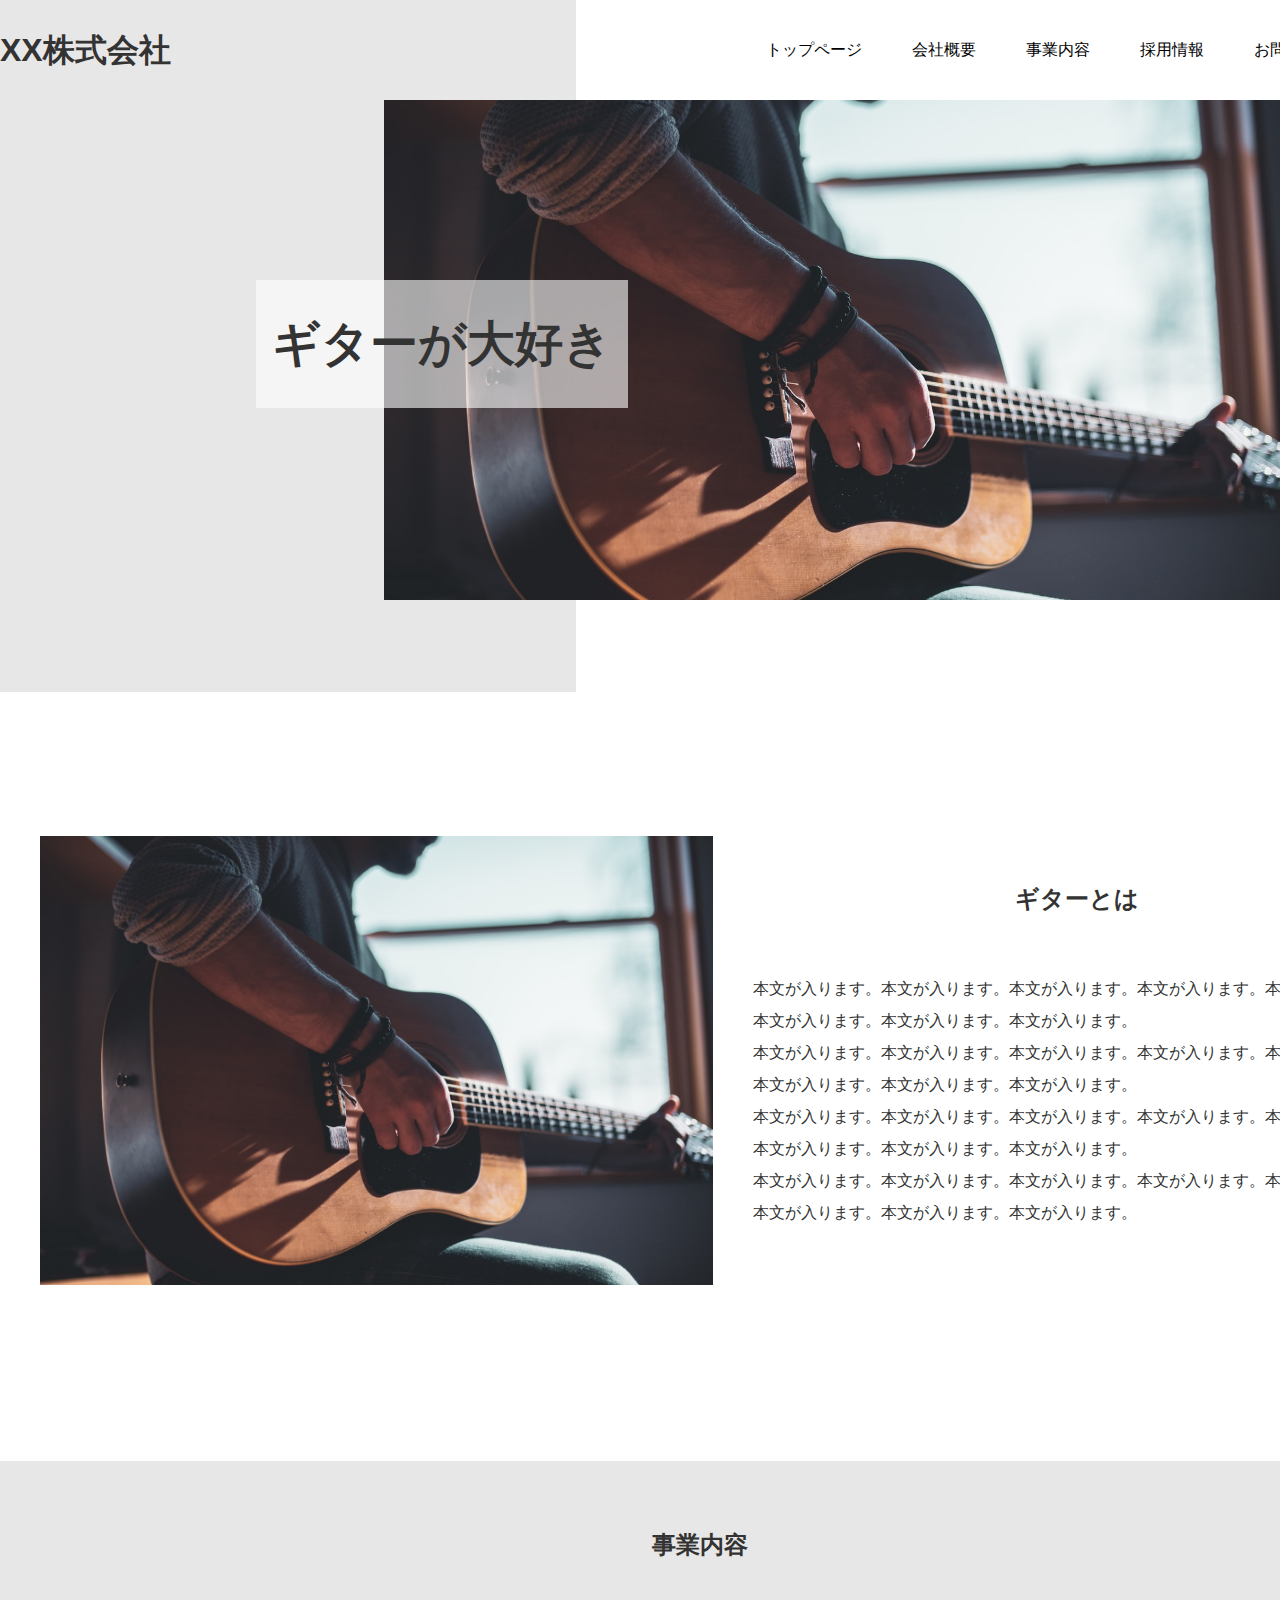
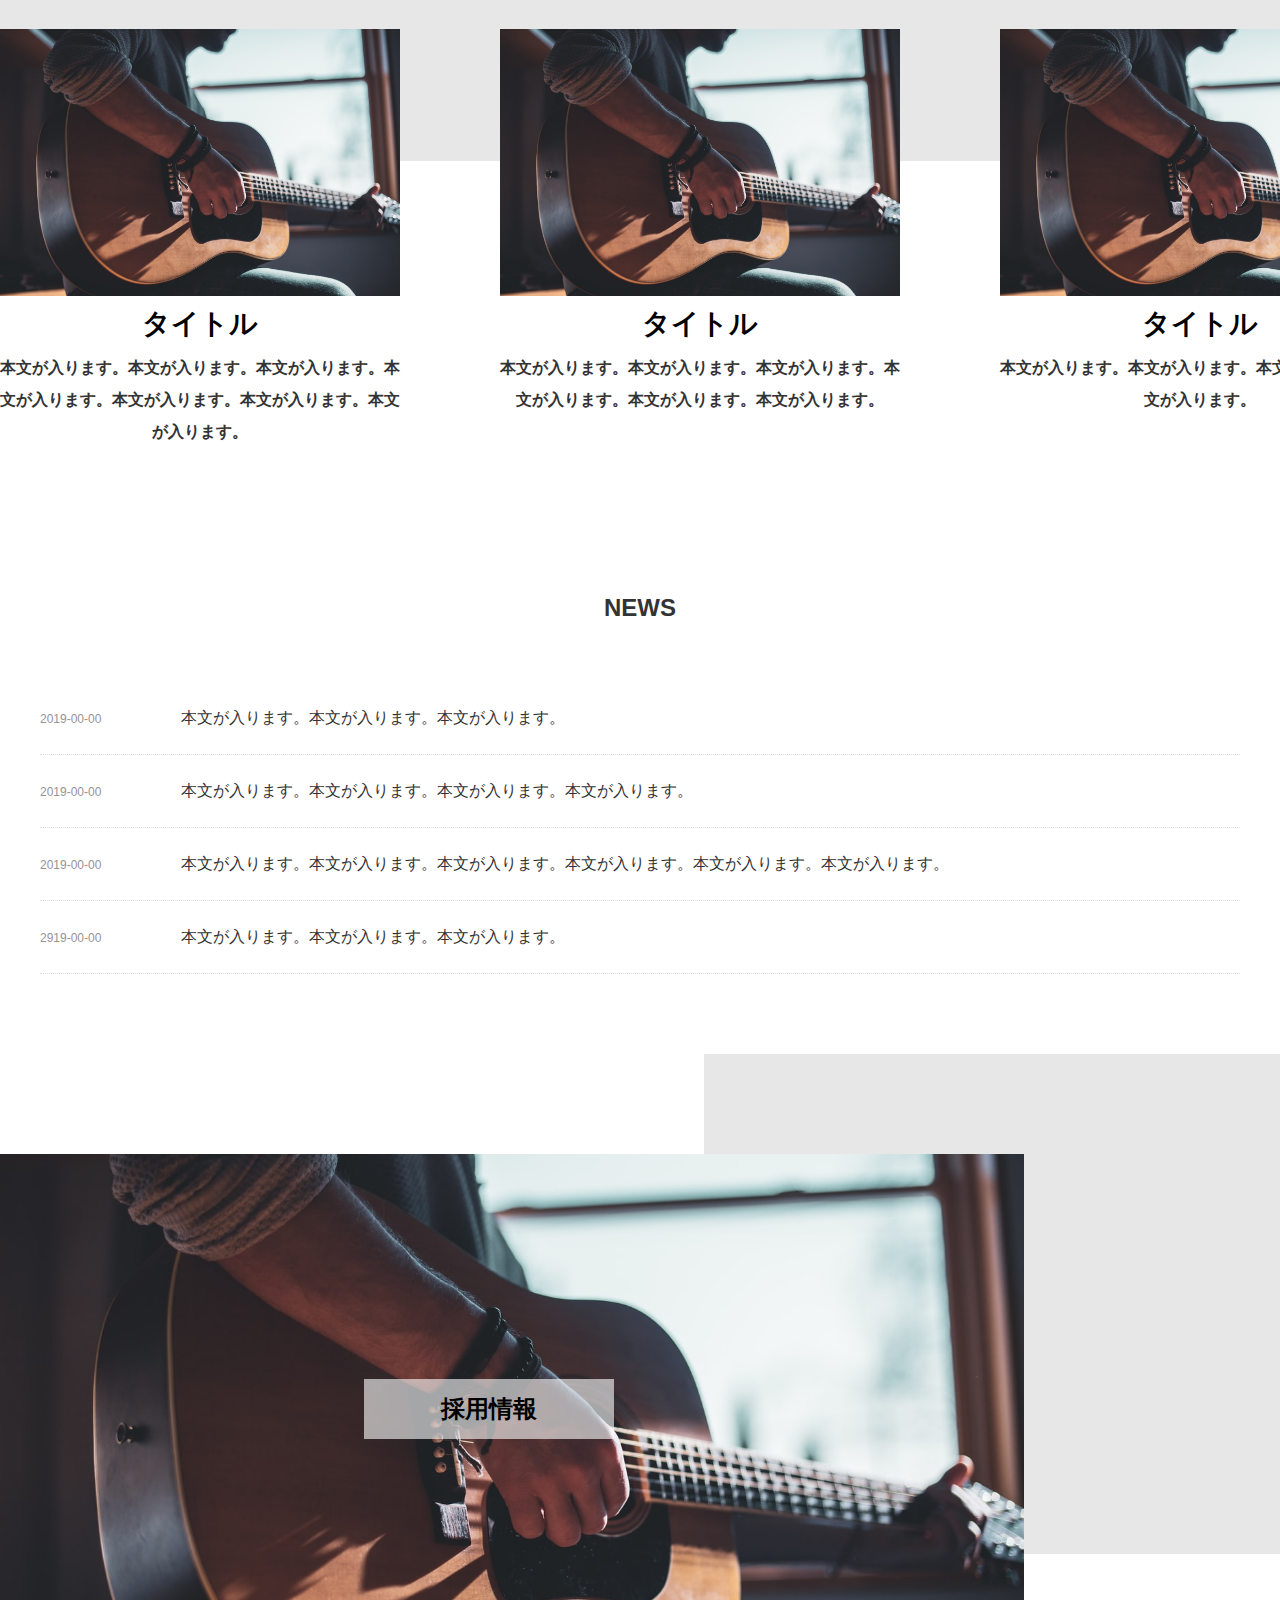
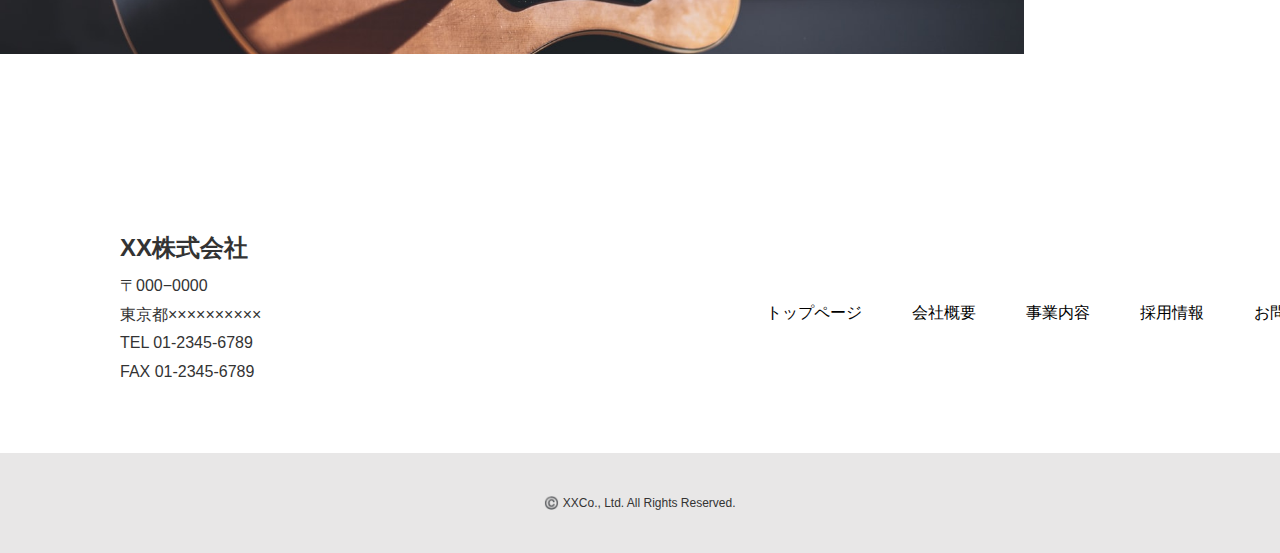
<file: index2.html>
<!DOCTYPE html>
<html lang="ja">
<head>
 <meta charset="UTF-8">
 <title>practice</title>
 <link rel="stylesheet" href="style2.css">
</head>
<body>
  <header class="header">
    <div class="content-wrapper header-nav">
        <h1>XX株式会社</h1>
        <nav>
            <ul>
                <li><a href="#">トップページ</a></li>
                <li><a href="#">会社概要</a></li>
                <li><a href="#">事業内容</a></li>
                <li><a href="#">採用情報</a></li>
                <li><a href="#">お問い合わせ</a></li>
            </ul>
        </nav>
    </div>
  </header>
  <section class="mainvisual">
    <img src="images/guitar.jpeg" alt="guitar">
    <h2>ギターが大好き</h2>
    <div class="bg1"></div>
  </section>
 <main>
   <section class="greeting">
      <div class="content-wrapper">
        <div class="contents">
          <figure><img src="images/guitar.jpeg" alt=""></figure>
          <div class="content">
            <h2>ギターとは</h2>
            <p>本文が入ります。本文が入ります。本文が入ります。本文が入ります。本文が入ります。本文が入ります。本文が入ります。本文が入ります。<br>
              本文が入ります。本文が入ります。本文が入ります。本文が入ります。本文が入ります。本文が入ります。本文が入ります。本文が入ります。<br>
              本文が入ります。本文が入ります。本文が入ります。本文が入ります。本文が入ります。本文が入ります。本文が入ります。本文が入ります。<br>
              本文が入ります。本文が入ります。本文が入ります。本文が入ります。本文が入ります。本文が入ります。本文が入ります。本文が入ります。</p>
            </p>
            </div>
           </div>
         </div>
      </div>
    </section>
 <section class="work">
   <div class="content-wrapper">
     <h2>事業内容<h2>
       <ul>
         <li>
           <a href="#">
             <figure>
               <img src="images/guitar.jpeg">
             </figure><h3>タイトル</h3>
             <p>本文が入ります。本文が入ります。本文が入ります。本文が入ります。本文が入ります。本文が入ります。本文が入ります。</p>
           </a>
         </li>

         <li>
           <a href="#">
             <figure>
               <img src="images/guitar.jpeg">
             </figure>
             <h3>タイトル</h3>
             <p>本文が入ります。本文が入ります。本文が入ります。本文が入ります。本文が入ります。本文が入ります。</p>
           </a>
         </li>

         <li>
           <a href="#">
             <figure>
               <img src="images/guitar.jpeg">
             </figure>
             <h3>タイトル</h3>
             <p>本文が入ります。本文が入ります。本文が入ります。本文が入ります。</p>
           </a>
         </li>
    </ul>
   </div>
 </section>
 <section class="news">
   <div class="content-wrapper">
     <h2>NEWS</h2>
     <ul>
      <li><a href="#"><time>2019-00-00</time>本文が入ります。本文が入ります。本文が入ります。</a></li>
      <li><a href="#"><time>2019-00-00</time>本文が入ります。本文が入ります。本文が入ります。本文が入ります。</a></li>
      <li><a href="#"><time>2019-00-00</time>本文が入ります。本文が入ります。本文が入ります。本文が入ります。本文が入ります。本文が入ります。</a></li>
      <li><a href="#"><time>2919-00-00</time>本文が入ります。本文が入ります。本文が入ります。</a></li>
    </ul>

   </div>
 </section>
 <section class="recruit">
    <div class="recruit-img"><img src="images/guitar.jpeg" alt="guitar">
    <h2><a href="#">採用情報</a></h2>
    <div class="bg2"></div>
 </section>
 </main>
 <footer class="footer">
   <div class="content-wrapper">
     <div class="address">
         <h2>XX株式会社</h2>
         <p>〒000−0000 <br>
            東京都×××××××××× <br>
            TEL 01-2345-6789 <br>
            FAX 01-2345-6789
        </p>
     </div>
     <ul>
       <li><a href="#">トップページ</a></li>
       <li><a href="#">会社概要</a></li>
       <li><a href="#">事業内容</a></li>
       <li><a href="#">採用情報</a></li>
       <li><a href="#">お問い合わせ</a></li>
   </ul>
   </div>
   <div class="copylight">
  <p>©️ XXCo., Ltd. All Rights Reserved.</p>
  </div>
 </footer>
</body>
</html>
</file>
<file: style2.css>
x`@charset "UTF-8";

/*========= base ===========*/

html {
  margin: 0;
  padding:0;
}

body {
  margin: 0;
  padding: 0;
  font-family: "Yu Gothic", "游ゴシック", YuGothic, "游ゴシック体", sans-serif;
  font-weight: 500;
  color: #333;
  line-height: 2.0;
}

h2,h3,h4,h5 {
  margin: 0;
  padding: 0;
}

img {
  width: 100%;
  vertical-align: bottom;
}

ul,li,dl,dt,dd {
  margin:0;
  padding:0;
  list-style: none;
}

p {
  margin: 0 0 1em 0;
}

a {
  text-decoration: none;
  color: #000;
}
a:hover {
  transition: .3s;
  opacity: 0.6;
}

section {
  margin-bottom: 120px;
}

.content-wrapper {
   width: 1400px;
   margin: 0 auto;
 }

 /*========= header ===========*/

 .header {
    width: 100%;
 }

  .header-nav {
    height: 100px;
    display: flex;
    justify-content: space-between;
    align-items: center;
 }


 .header nav ul {
    display: flex;
    justify-content: space-between;
    align-items: center;
 }

 .header nav ul li {
    margin-right: 50px;
 }

 .mainvisual {
   position: relative;
   height: 600px;
}

.mainvisual img {
   width: 70%;
   height: 500px;
   object-fit: cover;
   margin-left: 30%;
}

.mainvisual h2 {
   position: absolute;
   top: 30%;
   left: 20%;
   background: rgba(255, 255, 255, 0.6);
   font-size: 3rem;
   padding: 1rem;
}

.bg1 {
   background: #e8e7e7;
   height: 700px;
   width: 45%;
   position: absolute;
   top: -18%;
   left: 0;
   z-index: -1;
}

.greeting h2 {
 margin-bottom: 50px;
 text-align: center;
}

.greeting .contents {
 display: flex;
 width: 100%;
 justify-content: space-between;
 margin: 0 auto;
 align-items: center;
}

.greeting .contents figure {
 width: 50%;
}

.greeting .content {
 width: 48%;
}

.work {
  width: 100%;
  padding-top: 40px;
  position: relative;
}

.work::before {
  content: '';
  background: #e8e7e7;
  position:absolute;
  width:100%;
  height: 300px;
  z-index: -1;
}

.work h2 {
  margin-top:60px;
  margin-bottom: 60px;
  text-align: center;
}

.work ul {
  display: flex;
  justify-content: space-between;
  width: 1400px;
  margin: 0 auto;
}

.work ul li {
  width: 400px;
}

.work ul  li figure{
  margin: 0;
}

.work ul li p {
  font-size: 1rem;
  color: #333333;
}

.news .content-wrapper{
  width: 1200px;
  margin: 0 auto;
  margin-bottom: 180px;
}

.news h2 {
  margin-bottom: 50px;
  text-align: center;
}

.news li {
  border-bottom: dotted 1px #dedede;
  padding-top: 20px;
  padding-bottom: 20px;
}

.news li a {
  color:#333333;
}

.news li a:hover{
  opacity: 0.6;
}

.news li time {
  font-size: 0.75em;
  color: #949494;
  padding-right: 0px;
  margin-right: 80px;
}

.recruit {
  position: relative;
}

.recruit-img img {
  width: 80%;
  height:500px;
  margin-right:20%;
  object-fit: cover;
}

.recruit-img::after {
  content: "";
  position: relative;
  width: 80%;
  height: 100%;
  top:0;
  left: 0;
  background-color: rgba(0,0,0,0.4);
}

.recruit h2 a{
  position: absolute;
  top: 45%;
  right: 52%;
  width: 250px;
  height: 60px;
  background-color: rgba(255,255,255,0.6);
  line-height: 60px;
  text-align: center;
}

.bg2 {
  position: absolute;
  background: #e8e7e7;
  height: 500px;
  width: 45%;
  top: -20%;
  right: 0;
  z-index: -1;
}

footer .content-wrapper {
   display: flex;
   justify-content: space-between;
   align-items: center;
   padding: 50px 0;
}

.address {
  margin-left: 120px;
}

.address p {
   line-height: 1.8;
}

footer ul {
   display: flex;
}

footer ul li {
   margin-right: 50px;
}


.copylight p {
   text-align: center;
   font-size: 0.75rem;
   margin: 0;
   line-height: 100px;
   color: #333;
   background-color: #e8e7e7;
}
</file>
